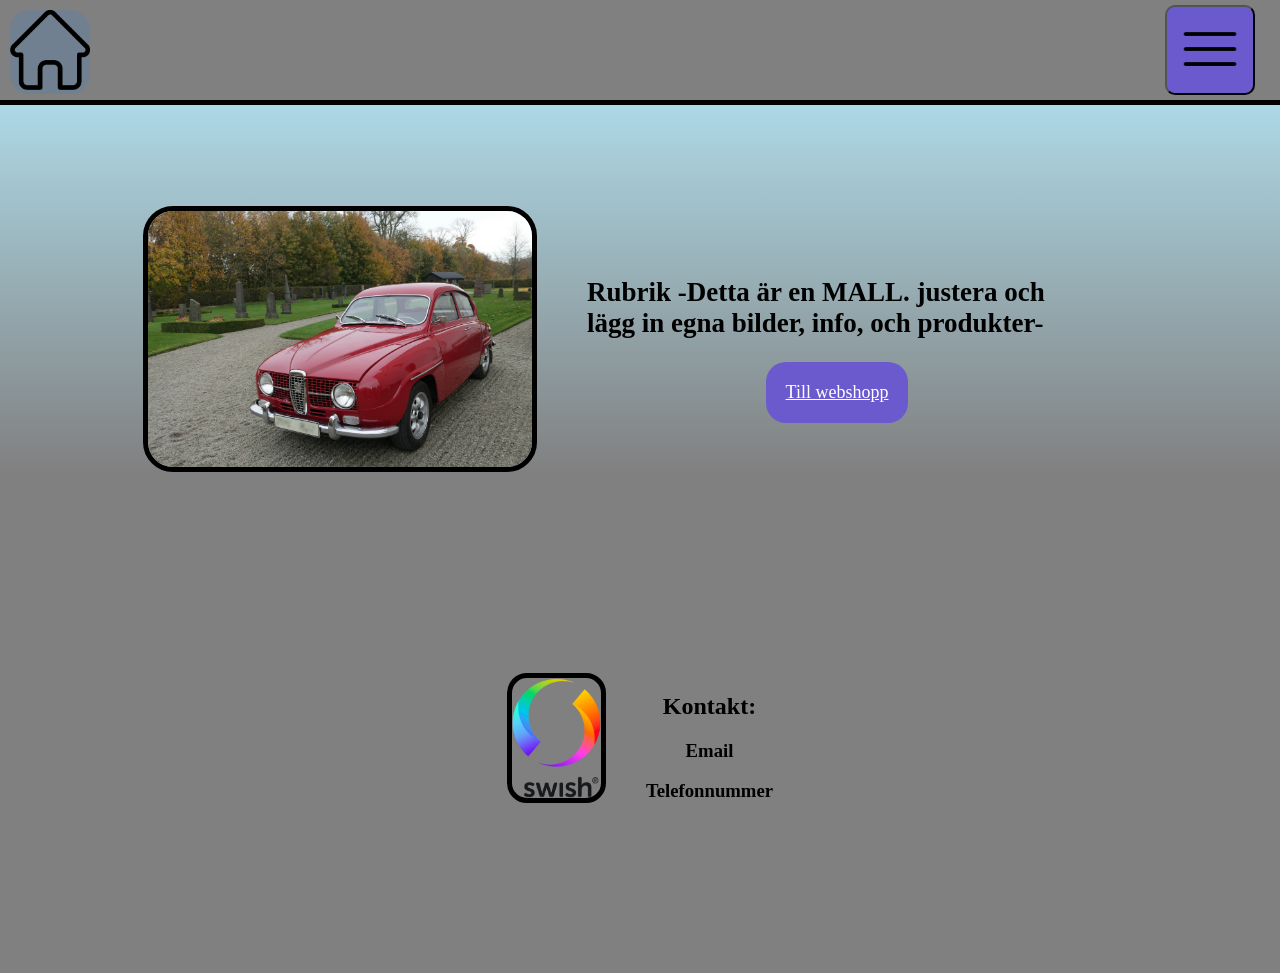
<file: index.html>
<!DOCTYPE html>
<html lang="en">
<head>
    <meta charset="UTF-8">
    <meta name="viewport" content="width=device-width, initial-scale=1.0">
    <title>Webbshopp</title>
    <link rel="stylesheet" href="style.css">
</head>
<body>
    <a href="index.html"><div class="logga"><img src="bilder/home.png" height="80px"></div></a>

    <div class="navigation">
        <nav>
            <button class="dropdownbutton" id="dropdownbutton"><img src="bilder/menu.png" height="60px"></button>
            <div class="dropdown" id="dropdown">
                <div class="links">
                    <a href="omsidan.html">Om sidan</a>
                    <a href="">Länk 2</a>
                    <a href="">Länk 3</a>
                </div>
            </div>
        </nav>
    </div>
    <div class="main">
        <img src="bilder/saabmain.jpg" alt="">
        <div class="text">
            <h2>Rubrik -Detta är en MALL. justera och lägg in egna bilder, info, och produkter-</h2>
            <a href="shop.html">Till webshopp</a>
        </div>
    </div>
    <div class="second">
    <img src="bilder/Swish Logo Primary PNG.png" height="120px">
    <div class="kontakt">
            <h2>Kontakt:</h2>
            <div class="kontaktsub">
                <h3>Email</h3>
                <h3>Telefonnummer</h3>
            </div>
        </div>
    </div>
    <script src="java.js"></script> <!-- länka till javascripten -->

</body>
</html>
</file>
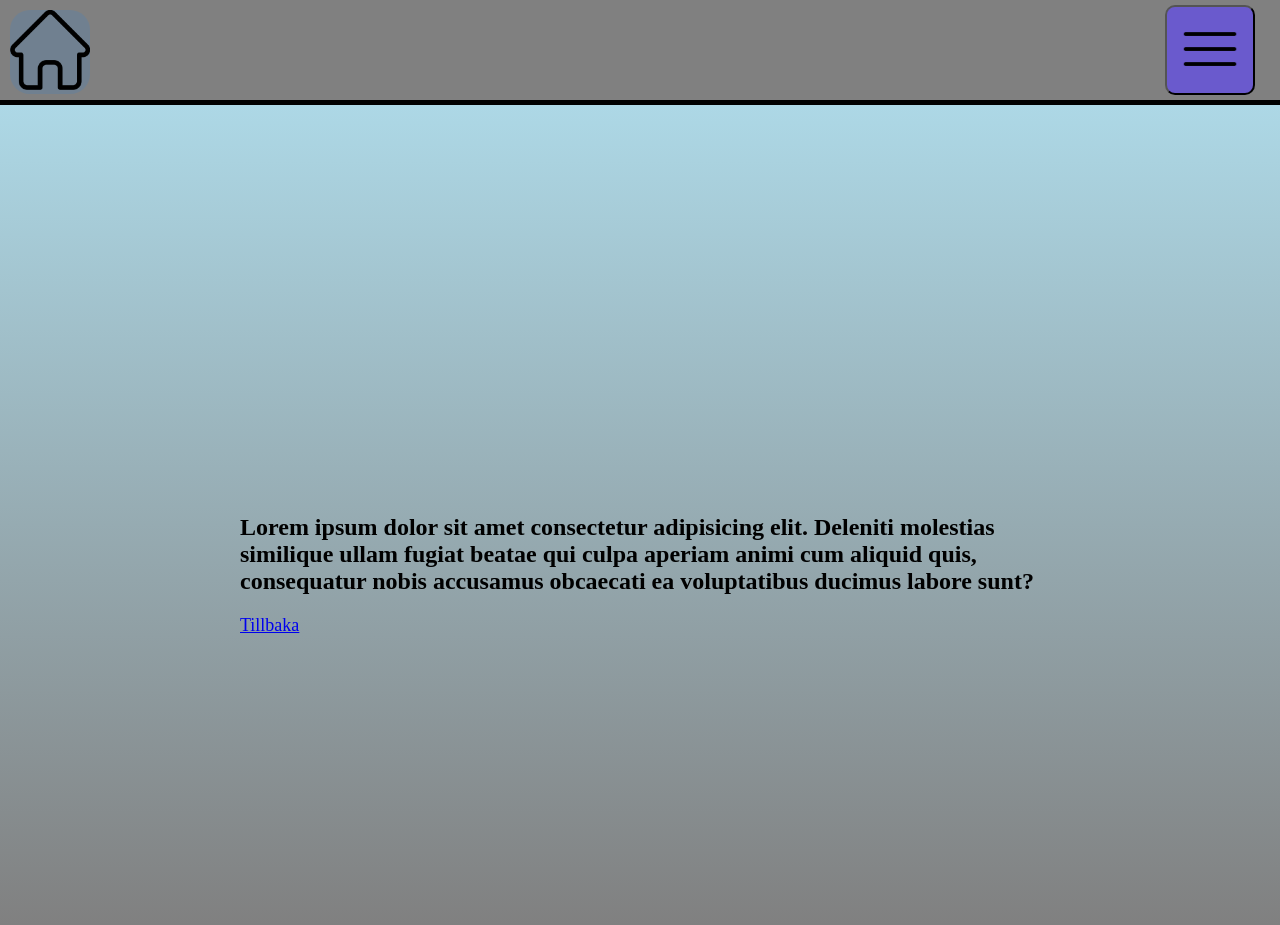
<file: omsidan.html>
<!DOCTYPE html>
<html lang="en">
<head>
    <meta charset="UTF-8">
    <meta name="viewport" content="width=device-width, initial-scale=1.0">
    <title>Om denna sida</title>
    <link rel="stylesheet" href="style.css">
</head>
<body>
    <a href="index.html"><div class="logga"><img src="bilder/home.png" height="80px"></div></a>

    <div class="navigation">
        <nav>
            <button class="dropdownbutton" id="dropdownbutton"><img src="bilder/menu.png" height="60px"></button>
            <div class="dropdown" id="dropdown">
                <div class="links">
                    <a href="omsidan.html">Om sidan</a>
                    <a href="">Länk 2</a>
                    <a href="">Länk 3</a>
                </div>
            </div>
        </nav>
    </div>
<div class="maindesc">
    <div class="desctext">
        <h2>Lorem ipsum dolor sit amet consectetur adipisicing elit. Deleniti molestias similique ullam fugiat beatae qui culpa aperiam animi cum aliquid quis, consequatur nobis accusamus obcaecati ea voluptatibus ducimus labore sunt?</h2>
        <a href="index.html">Tillbaka</a>
    </div>
</div>
    <script src="java.js"></script>
</file>
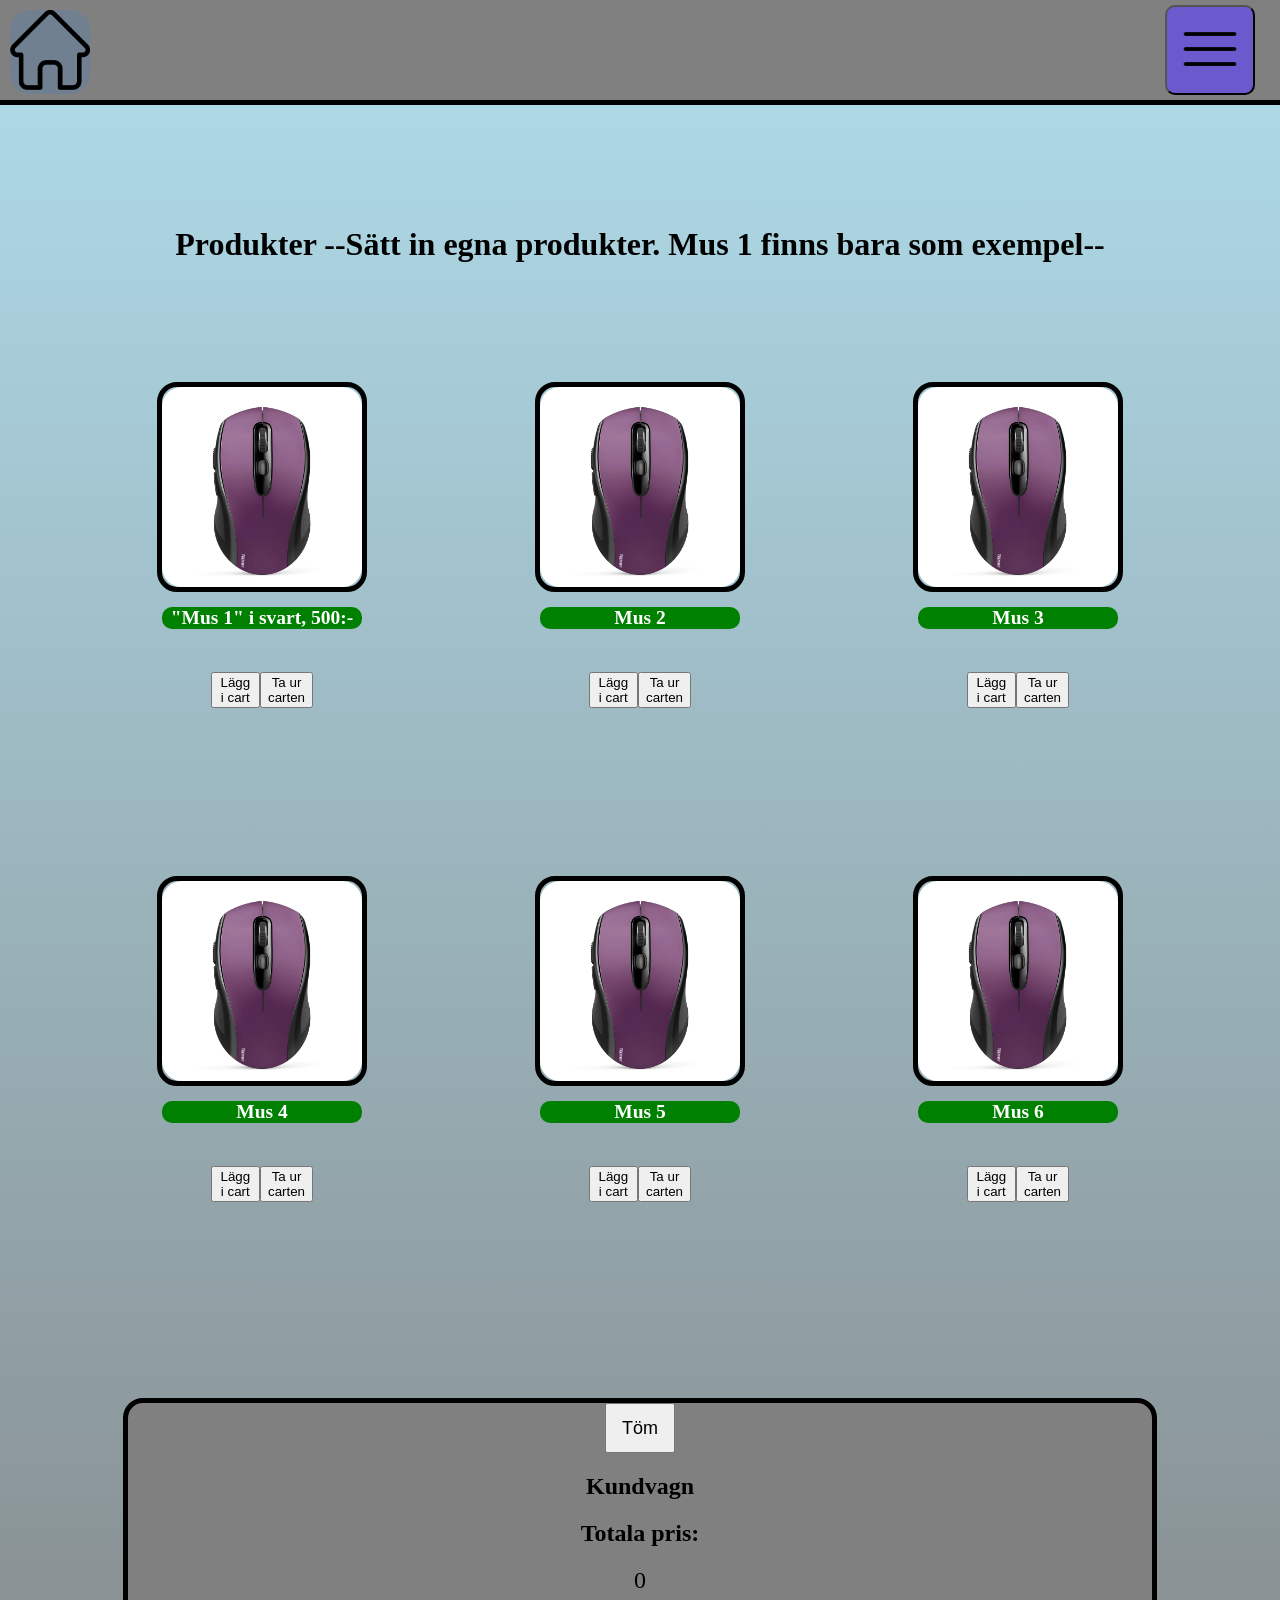
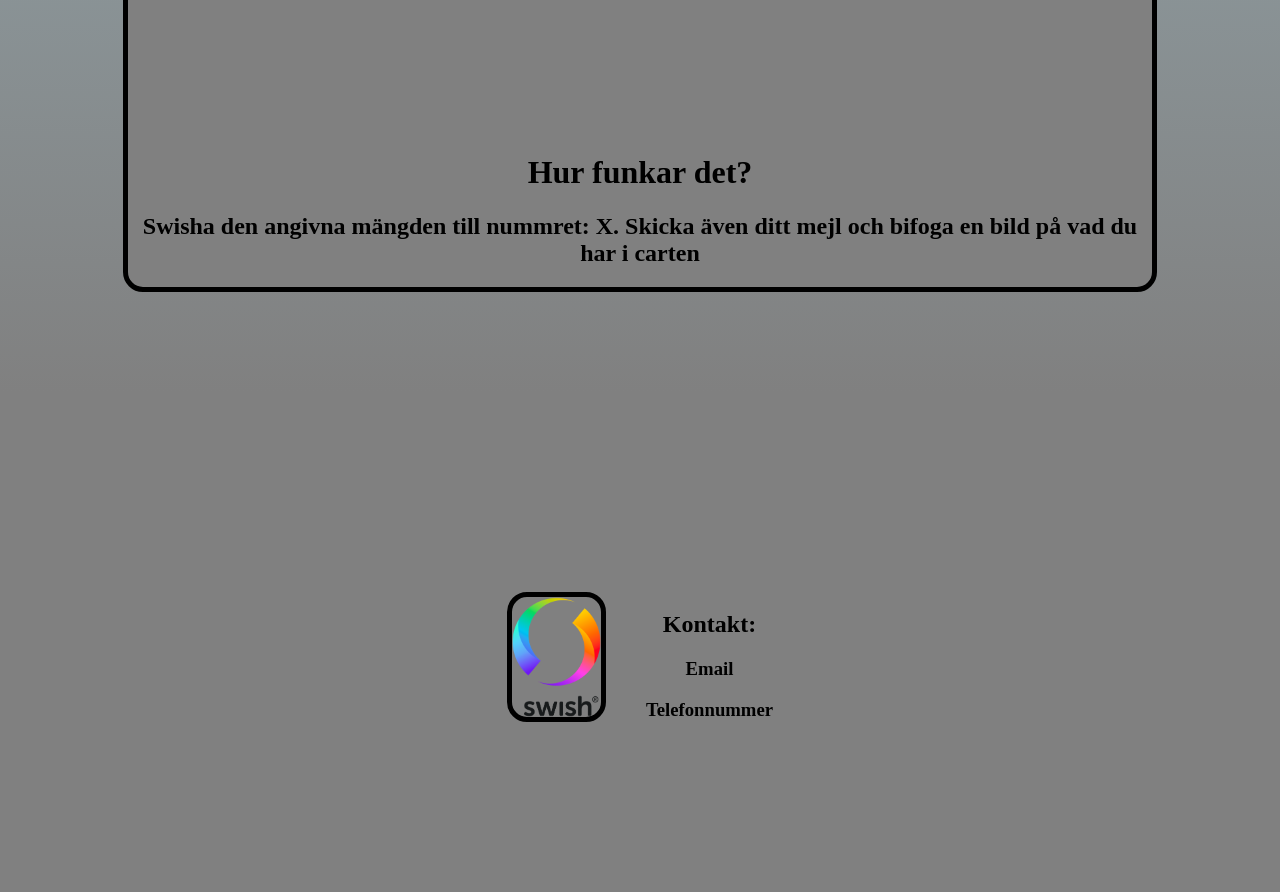
<file: shop.html>
<!DOCTYPE html>
<html lang="en">
<head>
    <meta charset="UTF-8">
    <meta name="viewport" content="width=device-width, initial-scale=1.0">
    <title>Produkter</title>
    <link rel="stylesheet" href="style.css">
</head>
<body>
    <a href="index.html"><div class="logga"><img src="bilder/home.png" height="80px"></div></a>

    <div class="navigation">
        <nav>
            <button class="dropdownbutton" id="dropdownbutton"><img src="bilder/menu.png" height="60px"></button>
            <div class="dropdown" id="dropdown">
                <div class="links">
                    <a href="omsidan.html">Om sidan</a>
                    <a href="">Länk 2</a>
                    <a href="">Länk 3</a>
                </div>
            </div>
        </nav>
    </div>
    <div class="mainshop">
        <h1>Produkter --Sätt in egna produkter. Mus 1 finns bara som exempel--</h1>
        <div class="previews">
            <div class="vara">
                <a href="varor/1.html">
                <img src="bilder/yes.webp">
                    <h2>"Mus 1" i svart, 500:-</h2>
                </a>
                <div class="buttons">
                    <button id="button1a">Lägg i cart</button>
                    <button id="button1r">Ta ur carten</button>
                </div>
            </div>
            <div class="vara">
                <a href="">
                    <img src="bilder/yes.webp">
                    <h2>Mus 2</h2>
                </a>
                <div class="buttons">
                    <button id="button2a">Lägg i cart</button>
                    <button id="button2r">Ta ur carten</button>
                </div>
            </div>
            <div class="vara">
                <a href="">
                    <img src="bilder/yes.webp">
                    <h2>Mus 3</h2>
                </a>
                <div class="buttons">
                    <button id="button3a">Lägg i cart</button>
                    <button id="button3r">Ta ur carten</button>
                </div>
            </div>
            <div class="vara">
                <a href="">
                    <img src="bilder/yes.webp">
                    <h2>Mus 4</h2>
                </a>
                <div class="buttons">
                    <button id="button4a">Lägg i cart</button>
                    <button id="button4r">Ta ur carten</button>
                </div>
            </div>
            <div class="vara">
                <a href="">
                    <img src="bilder/yes.webp">
                    <h2>Mus 5</h2>
                </a>
                <div class="buttons">
                    <button id="button5a">Lägg i cart</button>
                    <button id="button5r">Ta ur carten</button>
                </div>
            </div>
            <div class="vara">
                <a href="">
                    <img src="bilder/yes.webp">
                    <h2>Mus 6</h2>
                </a>
                <div class="buttons">
                    <button id="button6a">Lägg i cart</button>
                    <button id="button6r">Ta ur carten</button>
                </div>
            </div>

        </div>
        <div class="beskrivande">
            <button id="tom">Töm</button>

            <h2>Kundvagn</h2>
            <h3 id="cartlist"></h3>

        <div class="totalpris">
    <div class="tottext">
        <h2>Totala pris:</h2>
    </div>

    <div class="totjava" id="pris"></div>
</div>
            <div class="totalpris">
                <div class="totjava" id="pris"></div>
            </div>
            <h1>
                Hur funkar det?
            </h1>
            <h2>
                Swisha den angivna mängden till nummret: X. Skicka även ditt mejl och bifoga en bild på vad du har i carten
            </h2>
        </div>
    
    </div>
    <div class="second"><img src="bilder/Swish Logo Primary PNG.png" height="120px">
    <div class="kontakt">
            <h2>Kontakt:</h2>
            <div class="kontaktsub">
                <h3>Email</h3>
                <h3>Telefonnummer</h3>
            </div>
        </div>
    </div>
</div>
    <script src="java.js"></script>
</file>
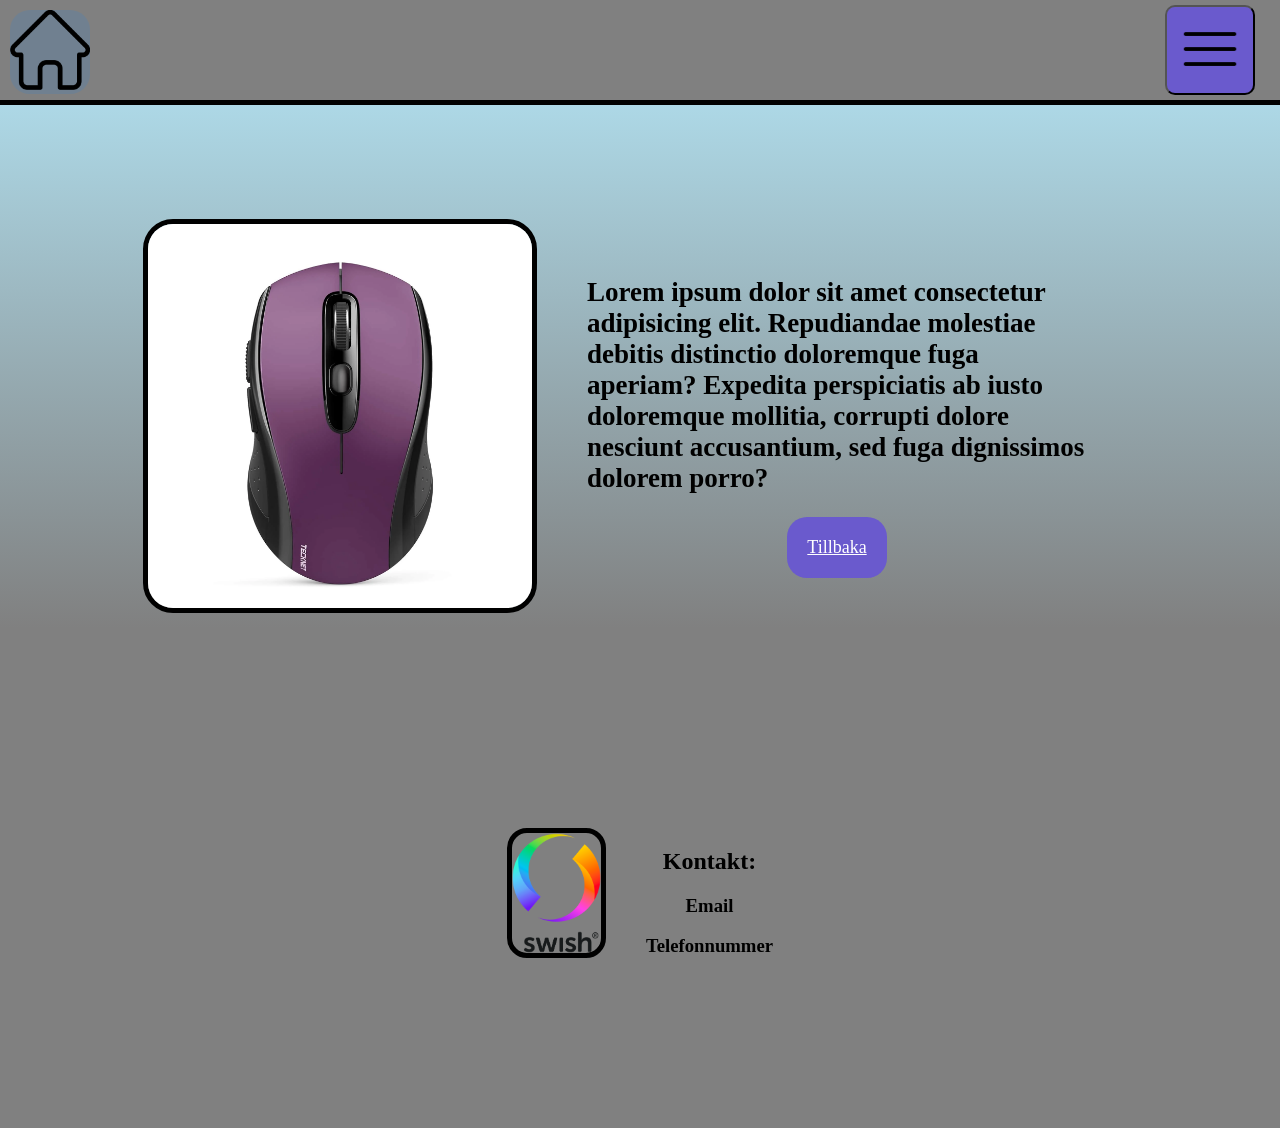
<file: varor/1.html>
<!DOCTYPE html>
<html lang="en">
<head>
    <meta charset="UTF-8">
    <meta name="viewport" content="width=device-width, initial-scale=1.0">
    <title>Document</title>
    <link rel="stylesheet" href="../style.css">
</head>
<body>
    <a href="../index.html"><div class="logga"><img src="../bilder/home.png" height="80px"></div></a>

    <div class="navigation">
        <nav>
            <button class="dropdownbutton" id="dropdownbutton"><img src="../bilder/menu.png" height="60px"></button>
            <div class="dropdown" id="dropdown">
                <div class="links">
                    <a href="omsidan.html">Om sidan</a>
                    <a href="">Länk 2</a>
                    <a href="">Länk 3</a>
                </div>
            </div>
        </nav>
    </div>
    <div class="main">
        <img src="../bilder/yes.webp" alt="">
        <div class="text">
            <h2> Lorem ipsum dolor sit amet consectetur adipisicing elit. Repudiandae molestiae debitis distinctio doloremque fuga aperiam? Expedita perspiciatis ab iusto doloremque mollitia, corrupti dolore nesciunt accusantium, sed fuga dignissimos dolorem porro?</h2>
            <a href="../shop.html">Tillbaka</a>
        </div>
    </div>
    <div class="second">
        <img src="../bilder/Swish Logo Primary PNG.png" height="120px">
        <div class="kontakt">
            <h2>Kontakt:</h2>
            <div class="kontaktsub">
                <h3>Email</h3>
                <h3>Telefonnummer</h3>
            </div>
        </div>
    </div>
    <script src="../java.js"></script>
</body>
</html>
</file>
<file: style.css>
html, body{
    margin: 0;
    padding: 0;
}
.dropdownbutton{
    height: 90px;
    width: 90px;
    background-color: slateblue;
    border-radius: 10px;
    margin-top: 5px;
}
.dropdown{
    position: relative;
    display: none;
    height: auto;
    width: 150px;
    background-color: darkgray;
    border-top-left-radius: 40px;
    border: 2px solid black;
    overflow: hidden;
}
.dropdown a{
    width: 150px;
    text-align: center;
    height: 40px;
}

.navigation{
    height: 100px;
    width: 100vw;
    background-color: gray;
    border-bottom: 5px solid black;
}
.navigation nav{
    display: flex;
    padding-right: 25px;
    align-items: flex-end;
    flex-direction: column;
}
.logga{
    position: fixed;
    margin: 10px;
    background-color: slategray;
    border-radius: 20px;
}
.links{
    display: flex;
    justify-content: center;
    align-items: center;
    flex-direction: column;
}
.links a{
    color: blue;
    margin-top: 15px;
    margin-bottom: 15px;
    transition: 0.3s;
}
.links a:hover{
    color: white;
    font-size: large;
    transition: 0.3s;
    background-color: slateblue;
}
.main{
    height: auto;
    width: 100vw;
    background: linear-gradient(to bottom, lightblue, gray);
    display: flex;
    align-items: center;
    justify-content: center;
    flex-wrap: wrap;
    padding-top: 100px;
}
.main img{
    min-width: 300px;
    animation: popup 1.5s;
}
.maindesc{
    height: 80vh;
    width: 100vw;
    background: linear-gradient(to bottom, lightblue, gray);
    display: flex;
    align-items: center;
    justify-content: center;
    flex-wrap: wrap;
    padding-top: 100px;
}
.desctext{
    width: 800px;
}
.text{
    display: flex;
    justify-content: center;
    align-items: center;
    flex-direction: column;
    width: 500px;
    margin: 50px;
    font-size: large;
    animation: popup 1.5s;
}
@keyframes popup {
    0%{
        opacity: 0;
        transform: translateY(50px);
    }
    50%{
        opacity: 20;
    }
    100%{
        opacity: 100;
        transform: translateY(0px);
    }
}
.text a{
    transition: 0.2s;
    color: white;
    display: flex;
    height: auto;
    width: auto;
    padding: 20px;
    align-items: center;
    justify-content: center;
    background-color: slateblue;
    border-radius: 20px;
    
}
.text a:hover{
    display: inline-block;
    transition: 0.2s;
    color: white;
    background-color: slategray;
    transform: scale(1.12);
}
.main img{
    border: 5px solid black;
    width: 30vw;
    border-radius: 30px;
}
.second{
    padding-top: 200px;
    height: 300px;
    width: 100vw;
    background-color: gray;
    display: flex;
    justify-content: center;
}
.second img{
    border: 5px solid black;
    border-radius: 20px;
}
.previews{
    display: flex;
    align-items: center;
    gap: 10vw;
    justify-content: center;
    flex-wrap: wrap;
    font-size: small;
    margin: 6vw;
}
.previews a{
    transition: 0.2s;
    display: block;
    margin-bottom: 80px;
    height: 25vw;
    max-height: 200px;
    width: 25vw;
    max-width: 200px;
    border: 5px solid black;
    border-radius: 20px;
    text-align: center;
    text-decoration: none;
}

.previews h2{
    background-color: green;
    border-radius: 10px;
    color: white;
    text-decoration: none;
}

.previews img:hover{
    transition: 0.4s;
    transform: scale(1.05);
}

.previews img{
    width: 25vw;
    max-width: 200px;
    border-radius: 20px;
}
.vara{
    margin: 20px;
    display: flex;
    justify-content: center;
    flex-direction: column;
    align-items: center;
}
.buttons{
    display: flex;
    flex-direction: row;
    width: 8vw;
}
.mainshop{
    padding-top: 100px;
    height: auto;
    width: 40vw;
    display: flex;
    align-items: center;
    justify-content: center;
    flex-direction: column;
    width: 100vw;
    background: linear-gradient(to bottom, lightblue, gray);
}
.beskrivande{
    background-color: gray;
    border-radius: 20px;
    border: 5px solid black;
    margin: 100px;
    width: 80vw;
    text-align: center;
}
.beskrivande button{
    height: 50px;
    width: 70px;
    font-size: large;
}
.kontakt{
    margin-left: 40px;
    text-align: center;
}
.totjava{
    margin-bottom: 160px;
    font-size: x-large;
}
.desctext a{
    font-size: large;
}
</file>
